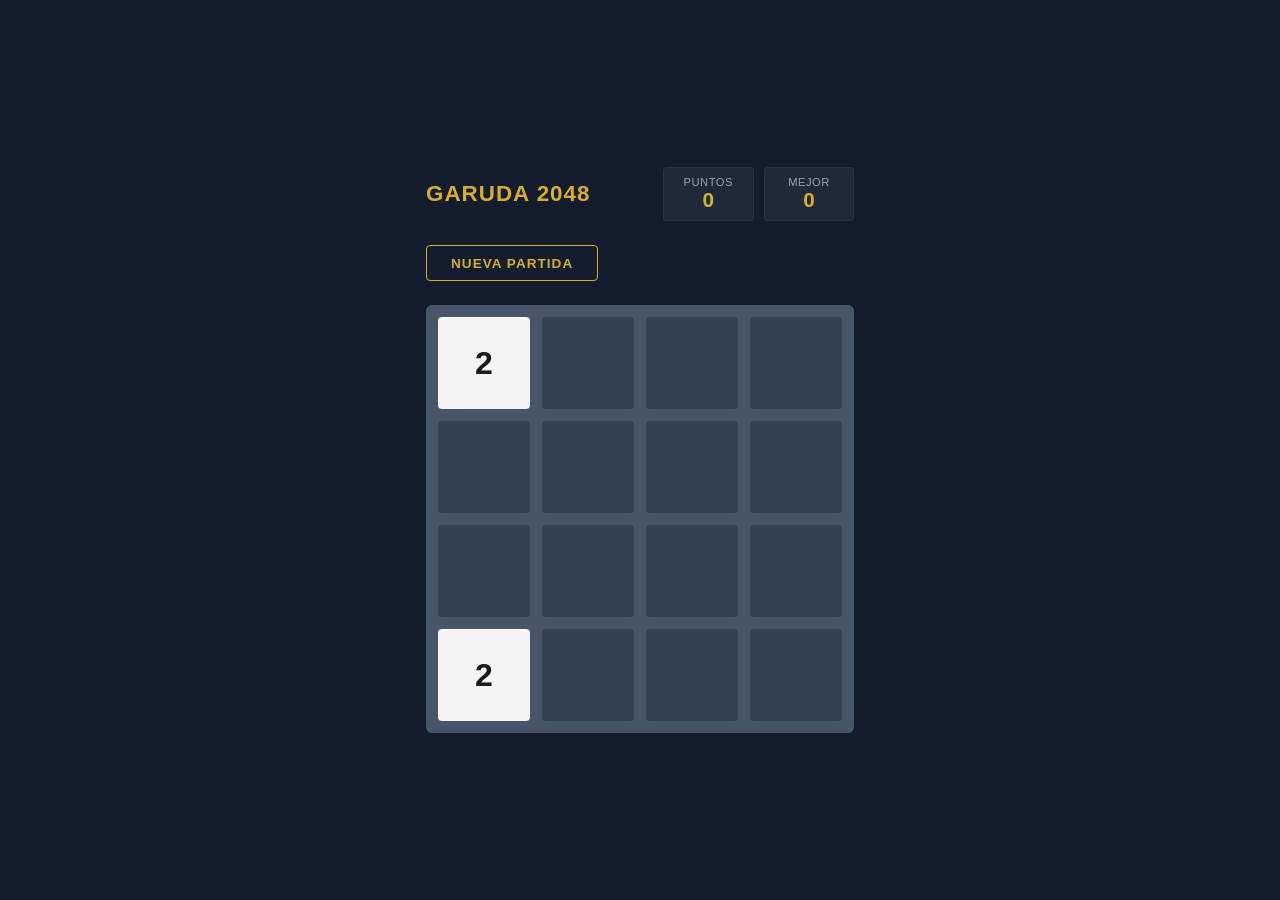
<file: game.html>
<!DOCTYPE html>
<html lang="es">
<head>
    <meta charset="UTF-8">
    <meta name="viewport" content="width=device-width, initial-scale=1.0">
    <title>Garuda 2048 - Engine</title>
    <style>
        :root {
            --accent: #d4af37;
            --grid-bg: #475569;
            --cell-bg: #334155;
            --text-light: #f8fafc;
        }

        * {
            box-sizing: border-box;
            margin: 0;
            padding: 0;
            font-family: 'Segoe UI', Tahoma, Geneva, Verdana, sans-serif;
        }

        body {
            background-color: #151c2e;
            color: var(--text-light);
            display: flex;
            justify-content: center;
            align-items: center;
            min-height: 100vh;
            overflow: hidden;
        }

        .game-container {
            width: 100%;
            max-width: 460px;
            padding: 1rem;
        }

        .game-header {
            display: flex;
            justify-content: space-between;
            align-items: center;
            margin-bottom: 1.5rem;
        }

        .score-box {
            background: #1f2937;
            padding: 0.5rem 1.25rem;
            border-radius: 4px;
            text-align: center;
            min-width: 90px;
            border: 1px solid rgba(255,255,255,0.05);
        }

        .score-label {
            font-size: 0.7rem;
            text-transform: uppercase;
            color: #94a3b8;
            letter-spacing: 0.5px;
        }

        .score-value {
            font-size: 1.3rem;
            font-weight: bold;
            color: var(--accent);
        }

        .game-controls {
            display: flex;
            justify-content: space-between;
            align-items: center;
            margin-bottom: 1.5rem;
        }

        .restart-btn {
            background: transparent;
            color: var(--accent);
            border: 1px solid var(--accent);
            padding: 0.6rem 1.5rem;
            border-radius: 4px;
            cursor: pointer;
            font-weight: bold;
            text-transform: uppercase;
            font-size: 0.85rem;
            letter-spacing: 1px;
            transition: all 0.3s;
        }

        .restart-btn:hover {
            background: var(--accent);
            color: #000;
        }

        .grid-container {
            width: 100%;
            aspect-ratio: 1;
            background-color: var(--grid-bg);
            border-radius: 6px;
            display: grid;
            grid-template-columns: repeat(4, 1fr);
            grid-template-rows: repeat(4, 1fr);
            gap: 12px;
            padding: 12px;
            position: relative;
            touch-action: none;
        }

        .cell {
            background-color: var(--cell-bg);
            border-radius: 4px;
            width: 100%;
            height: 100%;
        }

        /* ESTILOS CLAVE PARA EL EFECTO DE DESLIZAMIENTO */
        .tile {
    position: absolute;
    width: calc((100% - 60px) / 4);
    height: calc((100% - 60px) / 4);
    border-radius: 4px;
    display: flex;
    justify-content: center;
    align-items: center;
    font-size: 2rem;
    font-weight: bold;
    color: #0f172a;
    
    /* CONTROL DE DESLIZAMIENTO: Asegúrate de tener esta línea exacta */
    transition: top 0.15s ease-in-out, left 0.15s ease-in-out;
    
    /* Evita que transform rompa la transición de posición */
    will-change: top, left; 
}

        .tile-new {
            animation: appear 0.15s ease-in-out;
        }

        .tile-merged {
            animation: pop 0.15s ease-in-out;
        }

        .tile-2 { background: #f4f4f5; color: #1c1917; }
        .tile-4 { background: #e4e4e7; color: #1c1917; }
        .tile-8 { background: #d4d4d8; color: #1c1917; }
        .tile-16 { background: #cbd5e1; color: #0f172a; }
        .tile-32 { background: #94a3b8; color: #ffffff; }
        .tile-64 { background: #64748b; color: #ffffff; }
        .tile-128 { background: #e2e8f0; color: #0f172a; box-shadow: 0 0 10px rgba(255,255,255,0.2); }
        .tile-256 { background: #fef08a; color: #854d0e; }
        .tile-512 { background: #fde047; color: #854d0e; }
        .tile-1024 { background: #facc15; color: #713f12; font-size: 1.5rem; }
        .tile-2048 { background: var(--accent); color: #000000; font-size: 1.5rem; box-shadow: 0 0 20px rgba(212, 175, 55, 0.8); }

        .game-message {
            display: none;
            position: absolute;
            top: 0; left: 0; right: 0; bottom: 0;
            background: rgba(11, 15, 25, 0.9);
            flex-direction: column;
            justify-content: center;
            align-items: center;
            border-radius: 6px;
            z-index: 10;
        }

        .game-message p {
            font-size: 2.2rem;
            font-weight: bold;
            margin-bottom: 1.5rem;
            color: var(--text-light);
            text-transform: uppercase;
            letter-spacing: 1px;
        }

        @keyframes appear {
            0% { opacity: 0; transform: scale(0.5); }
            100% { opacity: 1; transform: scale(1); }
        }

        @keyframes pop {
            0% { transform: scale(1); }
            50% { transform: scale(1.15); }
            100% { transform: scale(1); }
        }

        @media (max-width: 768px) {
            .tile { font-size: 1.5rem; }
            .tile-1024, .tile-2048 { font-size: 1.2rem; }
            .grid-container { gap: 8px; padding: 8px; }
            .tile {
                width: calc((100% - 44px) / 4);
                height: calc((100% - 44px) / 4);
            }
        }
    </style>
</head>
<body>

    <div class="game-container">
        <div class="game-header">
            <div style="font-size: 1.4rem; font-weight: 600; color: var(--accent); letter-spacing: 1px;">GARUDA 2048</div>
            <div style="display: flex; gap: 10px;">
                <div class="score-box">
                    <div class="score-label">Puntos</div>
                    <div class="score-value" id="score">0</div>
                </div>
                <div class="score-box">
                    <div class="score-label">Mejor</div>
                    <div class="score-value" id="best-score">0</div>
                </div>
            </div>
        </div>

        <div class="game-controls">
            <button class="restart-btn" id="restart-btn">Nueva Partida</button>
        </div>

        <div class="grid-container" id="grid-container">
            <div class="cell"></div><div class="cell"></div><div class="cell"></div><div class="cell"></div>
            <div class="cell"></div><div class="cell"></div><div class="cell"></div><div class="cell"></div>
            <div class="cell"></div><div class="cell"></div><div class="cell"></div><div class="cell"></div>
            <div class="cell"></div><div class="cell"></div><div class="cell"></div><div class="cell"></div>
            
            <div class="game-message" id="game-message">
                <p id="game-over-text">Fin del Juego</p>
                <button class="restart-btn" id="retry-btn">Reintentar</button>
            </div>
        </div>
    </div>

    <script>
        // Clase constructora individual para persistir los elementos del DOM y permitir transiciones
        class Tile {
            constructor(row, col, value) {
                this.row = row;
                this.col = col;
                this.value = value;
                this.element = this.createDOMElement();
                this.isMerged = false;
            }

            createDOMElement() {
                const element = document.createElement('div');
                element.className = `tile tile-${this.value} tile-new`;
                element.textContent = this.value;
                this.updatePosition(element);
                return element;
            }

            updatePosition(element = this.element) {
                const isMobile = window.innerWidth <= 768;
                const gap = isMobile ? 8 : 12;
                element.style.top = `calc(${gap}px + ${this.row} * ((100% - ${(5) * gap}px) / 4 + ${gap}px))`;
                element.style.left = `calc(${gap}px + ${this.col} * ((100% - ${(5) * gap}px) / 4 + ${gap}px))`;
            }

            updateValue(newValue) {
                this.value = newValue;
                this.element.textContent = newValue;
                this.element.className = `tile tile-${newValue} tile-merged`;
            }

            destroy() {
                this.element.remove();
            }
        }

        class Game2048 {
            constructor() {
                this.gridContainer = document.getElementById('grid-container');
                this.scoreDisplay = document.getElementById('score');
                this.bestScoreDisplay = document.getElementById('best-score');
                this.gameMessage = document.getElementById('game-message');
                this.restartBtn = document.getElementById('restart-btn');
                this.retryBtn = document.getElementById('retry-btn');
                
                this.size = 4;
                this.board = Array(this.size).fill(null).map(() => Array(this.size).fill(null));
                this.score = 0;
                this.bestScore = localStorage.getItem('garuda-propiedades-2048-best') || 0;
                
                this.bestScoreDisplay.textContent = this.bestScore;
                
                this.initEvents();
                this.setupGame();
            }

            setupGame() {
                for (let r = 0; r < this.size; r++) {
                    for (let c = 0; c < this.size; c++) {
                        if (this.board[r][c]) {
                            this.board[r][c].destroy();
                        }
                    }
                }
                this.board = Array(this.size).fill(null).map(() => Array(this.size).fill(null));
                this.score = 0;
                this.scoreDisplay.textContent = 0;
                this.gameMessage.style.display = 'none';
                
                this.addRandomTile();
                this.addRandomTile();
            }

            addRandomTile() {
                const emptyCells = [];
                for (let r = 0; r < this.size; r++) {
                    for (let c = 0; c < this.size; c++) {
                        if (!this.board[r][c]) {
                            emptyCells.push({r, c});
                        }
                    }
                }
                if (emptyCells.length > 0) {
                    const {r, c} = emptyCells[Math.floor(Math.random() * emptyCells.length)];
                    const value = Math.random() < 0.9 ? 2 : 4;
                    const tile = new Tile(r, c, value);
                    this.board[r][c] = tile;
                    this.gridContainer.appendChild(tile.element);
                }
            }

            move(direction) {
                let moved = false;
                const vectors = {
                    0: { x: -1, y: 0 },  // Arriba
                    1: { x: 0,  y: 1 },   // Derecha
                    2: { x: 1,  y: 0 },   // Abajo
                    3: { x: 0,  y: -1 }  // Izquierda
                };

                const vector = vectors[direction];
                const traverseRows = direction === 2 ? [3, 2, 1, 0] : [0, 1, 2, 3];
                const traverseCols = direction === 1 ? [3, 2, 1, 0] : [0, 1, 2, 3];

                // Resetear combinaciones previas
                for (let r = 0; r < this.size; r++) {
                    for (let c = 0; c < this.size; c++) {
                        if (this.board[r][c]) this.board[r][c].isMerged = false;
                    }
                }

                for (let r of traverseRows) {
                    for (let c of traverseCols) {
                        const tile = this.board[r][c];
                        if (tile) {
                            let currRow = r;
                            let currCol = c;
                            
                            while (
                                currRow + vector.x >= 0 && currRow + vector.x < this.size &&
                                currCol + vector.y >= 0 && currCol + vector.y < this.size &&
                                !this.board[currRow + vector.x][currCol + vector.y]
                            ) {
                                currRow += vector.x;
                                currCol += vector.y;
                            }

                            const nextRow = currRow + vector.x;
                            const nextCol = currCol + vector.y;

                            if (
                                nextRow >= 0 && nextRow < this.size &&
                                nextCol >= 0 && nextCol < this.size &&
                                this.board[nextRow][nextCol] &&
                                this.board[nextRow][nextCol].value === tile.value &&
                                !this.board[nextRow][nextCol].isMerged
                            ) {
                                const targetTile = this.board[nextRow][nextCol];
                                targetTile.updateValue(tile.value * 2);
                                targetTile.isMerged = true;
                                
                                this.score += tile.value * 2;
                                tile.row = nextRow;
                                tile.col = nextCol;
                                tile.updatePosition(); // Se desliza hacia su objetivo
                                
                                const oldTile = tile;
                                setTimeout(() => oldTile.destroy(), 120); // Se elimina tras terminar la animación
                                
                                this.board[r][c] = null;
                                moved = true;
                            } else if (currRow !== r || currCol !== c) {
                                this.board[currRow][currCol] = tile;
                                tile.row = currRow;
                                tile.col = currCol;
                                tile.updatePosition(); // Deslizamiento suave a casilla vacía
                                this.board[r][c] = null;
                                moved = true;
                            }
                        }
                    }
                }

                if (moved) {
                    this.addRandomTile();
                    this.scoreDisplay.textContent = this.score;
                    if (this.score > this.bestScore) {
                        this.bestScore = this.score;
                        localStorage.setItem('garuda-propiedades-2048-best', this.bestScore);
                        this.bestScoreDisplay.textContent = this.bestScore;
                    }
                    if (this.isGameOver()) {
                        this.gameMessage.style.display = 'flex';
                    }
                }
            }

            isGameOver() {
                for (let r = 0; r < this.size; r++) {
                    for (let c = 0; c < this.size; c++) {
                        if (!this.board[r][c]) return false;
                        if (r < this.size - 1 && this.board[r + 1][c] && this.board[r][c].value === this.board[r + 1][c].value) return false;
                        if (c < this.size - 1 && this.board[r][c + 1] && this.board[r][c].value === this.board[r][c + 1].value) return false;
                    }
                }
                return true;
            }

            initEvents() {
                window.addEventListener('keydown', (e) => {
                    if (['ArrowUp', 'ArrowDown', 'ArrowLeft', 'ArrowRight', 'w', 's', 'a', 'd'].map(k => k.toLowerCase()).includes(e.key.toLowerCase())) {
                        e.preventDefault();
                    }
                    if (e.key === 'ArrowUp' || e.key === 'w' || e.key === 'W') this.move(0);
                    else if (e.key === 'ArrowRight' || e.key === 'd' || e.key === 'D') this.move(1);
                    else if (e.key === 'ArrowDown' || e.key === 's' || e.key === 'S') this.move(2);
                    else if (e.key === 'ArrowLeft' || e.key === 'a' || e.key === 'A') this.move(3);
                });

                let touchStartX = 0;
                let touchStartY = 0;
                
                this.gridContainer.addEventListener('touchstart', (e) => {
                    touchStartX = e.touches[0].clientX;
                    touchStartY = e.touches[0].clientY;
                }, { passive: true });

                this.gridContainer.addEventListener('touchend', (e) => {
                    if (!touchStartX || !touchStartY) return;
                    let diffX = e.changedTouches[0].clientX - touchStartX;
                    let diffY = e.changedTouches[0].clientY - touchStartY;

                    if (Math.abs(diffX) > Math.abs(diffY)) {
                        if (Math.abs(diffX) > 30) {
                            if (diffX > 0) this.move(1);
                            else this.move(3);
                        }
                    } else {
                        if (Math.abs(diffY) > 30) {
                            if (diffY > 0) this.move(2);
                            else this.move(0);
                        }
                    }
                }, { passive: true });

                this.restartBtn.addEventListener('click', () => this.setupGame());
                this.retryBtn.addEventListener('click', () => this.setupGame());
                
                window.addEventListener('resize', () => {
                    for (let r = 0; r < this.size; r++) {
                        for (let c = 0; c < this.size; c++) {
                            if (this.board[r][c]) this.board[r][c].updatePosition();
                        }
                    }
                });
            }
        }

        document.addEventListener('DOMContentLoaded', () => {
            new Game2048();
        });
    </script>
</body>
</html>
</file>
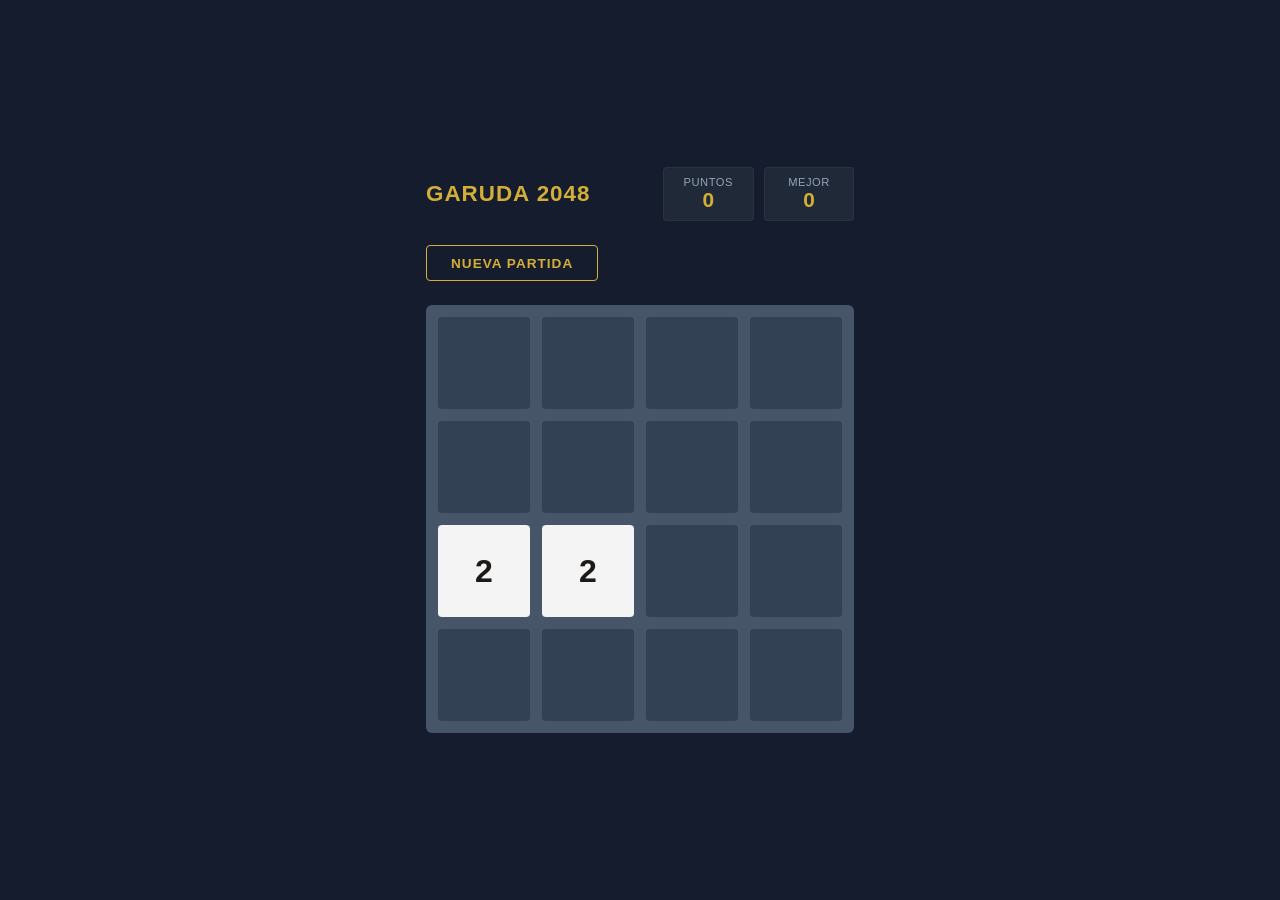
<file: game2.html>
<!DOCTYPE html>
<html lang="es">
<head>
    <meta charset="UTF-8">
    <meta name="viewport" content="width=device-width, initial-scale=1.0">
    <title>Garuda 2048 - Engine</title>
    <style>
        :root {
            --accent: #d4af37;
            --grid-bg: #475569;
            --cell-bg: #334155;
            --text-light: #f8fafc;
        }

        * {
            box-sizing: border-box;
            margin: 0;
            padding: 0;
            font-family: 'Segoe UI', Tahoma, Geneva, Verdana, sans-serif;
        }

        body {
            background-color: #151c2e;
            color: var(--text-light);
            display: flex;
            justify-content: center;
            align-items: center;
            min-height: 100vh;
            overflow: hidden;
        }

        .game-container {
            width: 100%;
            max-width: 460px;
            padding: 1rem;
        }

        .game-header {
            display: flex;
            justify-content: space-between;
            align-items: center;
            margin-bottom: 1.5rem;
        }

        .score-box {
            background: #1f2937;
            padding: 0.5rem 1.25rem;
            border-radius: 4px;
            text-align: center;
            min-width: 90px;
            border: 1px solid rgba(255,255,255,0.05);
        }

        .score-label {
            font-size: 0.7rem;
            text-transform: uppercase;
            color: #94a3b8;
            letter-spacing: 0.5px;
        }

        .score-value {
            font-size: 1.3rem;
            font-weight: bold;
            color: var(--accent);
        }

        .game-controls {
            display: flex;
            justify-content: space-between;
            align-items: center;
            margin-bottom: 1.5rem;
        }

        .restart-btn {
            background: transparent;
            color: var(--accent);
            border: 1px solid var(--accent);
            padding: 0.6rem 1.5rem;
            border-radius: 4px;
            cursor: pointer;
            font-weight: bold;
            text-transform: uppercase;
            font-size: 0.85rem;
            letter-spacing: 1px;
            transition: all 0.3s;
        }

        .restart-btn:hover {
            background: var(--accent);
            color: #000;
        }

        .grid-container {
            width: 100%;
            aspect-ratio: 1;
            background-color: var(--grid-bg);
            border-radius: 6px;
            display: grid;
            grid-template-columns: repeat(4, 1fr);
            grid-template-rows: repeat(4, 1fr);
            gap: 12px;
            padding: 12px;
            position: relative;
            touch-action: none;
        }

        .cell {
            background-color: var(--cell-bg);
            border-radius: 4px;
            width: 100%;
            height: 100%;
        }

        .tile {
            position: absolute;
            width: calc((100% - 60px) / 4);
            height: calc((100% - 60px) / 4);
            border-radius: 4px;
            display: flex;
            justify-content: center;
            align-items: center;
            font-size: 2rem;
            font-weight: bold;
            color: #0f172a;
            transition: transform 0.1s ease-in-out, top 0.1s ease-in-out, left 0.1s ease-in-out;
            transform: scale(1);
        }

        .tile-new {
            animation: appear 0.2s ease-in-out;
        }

        .tile-2 { background: #f4f4f5; color: #1c1917; }
        .tile-4 { background: #e4e4e7; color: #1c1917; }
        .tile-8 { background: #d4d4d8; color: #1c1917; }
        .tile-16 { background: #cbd5e1; color: #0f172a; }
        .tile-32 { background: #94a3b8; color: #ffffff; }
        .tile-64 { background: #64748b; color: #ffffff; }
        .tile-128 { background: #e2e8f0; color: #0f172a; box-shadow: 0 0 10px rgba(255,255,255,0.2); }
        .tile-256 { background: #fef08a; color: #854d0e; }
        .tile-512 { background: #fde047; color: #854d0e; }
        .tile-1024 { background: #facc15; color: #713f12; font-size: 1.5rem; }
        .tile-2048 { background: var(--accent); color: #000000; font-size: 1.5rem; box-shadow: 0 0 20px rgba(212, 175, 55, 0.8); }

        .game-message {
            display: none;
            position: absolute;
            top: 0; left: 0; right: 0; bottom: 0;
            background: rgba(11, 15, 25, 0.9);
            flex-direction: column;
            justify-content: center;
            align-items: center;
            border-radius: 6px;
            z-index: 10;
        }

        .game-message p {
            font-size: 2.2rem;
            font-weight: bold;
            margin-bottom: 1.5rem;
            color: var(--text-light);
            text-transform: uppercase;
            letter-spacing: 1px;
        }

        @keyframes appear {
            0% { opacity: 0; transform: scale(0); }
            100% { opacity: 1; transform: scale(1); }
        }

        @media (max-width: 768px) {
            .tile { font-size: 1.5rem; }
            .tile-1024, .tile-2048 { font-size: 1.2rem; }
            .grid-container { gap: 8px; padding: 8px; }
            .tile {
                width: calc((100% - 44px) / 4);
                height: calc((100% - 44px) / 4);
            }
        }
    </style>
</head>
<body>

    <div class="game-container">
        <div class="game-header">
            <div style="font-size: 1.4rem; font-weight: 600; color: var(--accent); letter-spacing: 1px;">GARUDA 2048</div>
            <div style="display: flex; gap: 10px;">
                <div class="score-box">
                    <div class="score-label">Puntos</div>
                    <div class="score-value" id="score">0</div>
                </div>
                <div class="score-box">
                    <div class="score-label">Mejor</div>
                    <div class="score-value" id="best-score">0</div>
                </div>
            </div>
        </div>

        <div class="game-controls">
            <button class="restart-btn" id="restart-btn">Nueva Partida</button>
        </div>

        <div class="grid-container" id="grid-container">
            <div class="cell"></div><div class="cell"></div><div class="cell"></div><div class="cell"></div>
            <div class="cell"></div><div class="cell"></div><div class="cell"></div><div class="cell"></div>
            <div class="cell"></div><div class="cell"></div><div class="cell"></div><div class="cell"></div>
            <div class="cell"></div><div class="cell"></div><div class="cell"></div><div class="cell"></div>
            
            <div class="game-message" id="game-message">
                <p id="game-over-text">Fin del Juego</p>
                <button class="restart-btn" id="retry-btn">Reintentar</button>
            </div>
        </div>
    </div>

    <script>
        class Game2048 {
            constructor() {
                this.gridContainer = document.getElementById('grid-container');
                this.scoreDisplay = document.getElementById('score');
                this.bestScoreDisplay = document.getElementById('best-score');
                this.gameMessage = document.getElementById('game-message');
                this.restartBtn = document.getElementById('restart-btn');
                this.retryBtn = document.getElementById('retry-btn');
                
                this.size = 4;
                this.board = [];
                this.score = 0;
                this.bestScore = localStorage.getItem('garuda-propiedades-2048-best') || 0;
                
                this.bestScoreDisplay.textContent = this.bestScore;
                
                this.initEvents();
                this.setupGame();
            }

            setupGame() {
                this.board = Array(this.size).fill(null).map(() => Array(this.size).fill(0));
                this.score = 0;
                this.scoreDisplay.textContent = 0;
                this.gameMessage.style.display = 'none';
                
                this.clearTilesDOM();
                this.addRandomTile();
                this.addRandomTile();
                this.updateDOM();
            }

            clearTilesDOM() {
                const tiles = this.gridContainer.querySelectorAll('.tile');
                tiles.forEach(tile => tile.remove());
            }

            addRandomTile() {
                const emptyCells = [];
                for (let r = 0; r < this.size; r++) {
                    for (let c = 0; c < this.size; c++) {
                        if (this.board[r][c] === 0) {
                            emptyCells.push({r, c});
                        }
                    }
                }
                if (emptyCells.length > 0) {
                    const {r, c} = emptyCells[Math.floor(Math.random() * emptyCells.length)];
                    this.board[r][c] = Math.random() < 0.9 ? 2 : 4;
                }
            }

            updateDOM() {
                this.clearTilesDOM();
                const isMobile = window.innerWidth <= 768;
                const gap = isMobile ? 8 : 12;
                
                for (let r = 0; r < this.size; r++) {
                    for (let c = 0; c < this.size; c++) {
                        const value = this.board[r][c];
                        if (value > 0) {
                            const tile = document.createElement('div');
                            tile.className = `tile tile-${value} tile-new`;
                            tile.textContent = value;
                            tile.style.top = `calc(${gap}px + ${r} * ((100% - ${(this.size + 1) * gap}px) / 4 + ${gap}px))`;
                            tile.style.left = `calc(${gap}px + ${c} * ((100% - ${(this.size + 1) * gap}px) / 4 + ${gap}px))`;
                            this.gridContainer.appendChild(tile);
                        }
                    }
                }
                
                this.scoreDisplay.textContent = this.score;
                if (this.score > this.bestScore) {
                    this.bestScore = this.score;
                    localStorage.setItem('garuda-propiedades-2048-best', this.bestScore);
                    this.bestScoreDisplay.textContent = this.bestScore;
                }

                if (this.isGameOver()) {
                    this.gameMessage.style.display = 'flex';
                }
            }

            move(direction) {
                let moved = false;
                const vectors = {
                    0: { x: -1, y: 0 }, // Arriba
                    1: { x: 0,  y: 1 }, // Derecha
                    2: { x: 1,  y: 0 }, // Abajo
                    3: { x: 0,  y: -1 } // Izquierda
                };

                const vector = vectors[direction];
                const traverseRows = direction === 2 ? [3, 2, 1, 0] : [0, 1, 2, 3];
                const traverseCols = direction === 1 ? [3, 2, 1, 0] : [0, 1, 2, 3];

                let mergedThisTurn = Array(this.size).fill(null).map(() => Array(this.size).fill(false));

                for (let r of traverseRows) {
                    for (let c of traverseCols) {
                        const val = this.board[r][c];
                        if (val !== 0) {
                            let currRow = r;
                            let currCol = c;
                            
                            while (
                                currRow + vector.x >= 0 && currRow + vector.x < this.size &&
                                currCol + vector.y >= 0 && currCol + vector.y < this.size &&
                                this.board[currRow + vector.x][currCol + vector.y] === 0
                            ) {
                                currRow += vector.x;
                                currCol += vector.y;
                            }

                            const nextRow = currRow + vector.x;
                            const nextCol = currCol + vector.y;

                            if (
                                nextRow >= 0 && nextRow < this.size &&
                                nextCol >= 0 && nextCol < this.size &&
                                this.board[nextRow][nextCol] === val &&
                                !mergedThisTurn[nextRow][nextCol]
                            ) {
                                this.board[nextRow][nextCol] = val * 2;
                                this.score += val * 2;
                                this.board[r][c] = 0;
                                mergedThisTurn[nextRow][nextCol] = true;
                                moved = true;
                            } else if (currRow !== r || currCol !== c) {
                                this.board[currRow][currCol] = val;
                                this.board[r][c] = 0;
                                moved = true;
                            }
                        }
                    }
                }

                if (moved) {
                    this.addRandomTile();
                    this.updateDOM();
                }
            }

            isGameOver() {
                for (let r = 0; r < this.size; r++) {
                    for (let c = 0; c < this.size; c++) {
                        if (this.board[r][c] === 0) return false;
                        if (r < this.size - 1 && this.board[r][c] === this.board[r + 1][c]) return false;
                        if (c < this.size - 1 && this.board[r][c] === this.board[r][c + 1]) return false;
                    }
                }
                return true;
            }

            initEvents() {
                window.addEventListener('keydown', (e) => {
                    if (['ArrowUp', 'ArrowDown', 'ArrowLeft', 'ArrowRight', 'w', 's', 'a', 'd'].map(k => k.toLowerCase()).includes(e.key.toLowerCase())) {
                        e.preventDefault(); // Evita scroll de la página principal
                    }
                    if (e.key === 'ArrowUp' || e.key === 'w' || e.key === 'W') this.move(0);
                    else if (e.key === 'ArrowRight' || e.key === 'd' || e.key === 'D') this.move(1);
                    else if (e.key === 'ArrowDown' || e.key === 's' || e.key === 'S') this.move(2);
                    else if (e.key === 'ArrowLeft' || e.key === 'a' || e.key === 'A') this.move(3);
                });

                let touchStartX = 0;
                let touchStartY = 0;
                
                this.gridContainer.addEventListener('touchstart', (e) => {
                    touchStartX = e.touches[0].clientX;
                    touchStartY = e.touches[0].clientY;
                }, { passive: true });

                this.gridContainer.addEventListener('touchend', (e) => {
                    if (!touchStartX || !touchStartY) return;
                    let diffX = e.changedTouches[0].clientX - touchStartX;
                    let diffY = e.changedTouches[0].clientY - touchStartY;

                    if (Math.abs(diffX) > Math.abs(diffY)) {
                        if (Math.abs(diffX) > 30) {
                            if (diffX > 0) this.move(1);
                            else this.move(3);
                        }
                    } else {
                        if (Math.abs(diffY) > 30) {
                            if (diffY > 0) this.move(2);
                            else this.move(0);
                        }
                    }
                }, { passive: true });

                this.restartBtn.addEventListener('click', () => this.setupGame());
                this.retryBtn.addEventListener('click', () => this.setupGame());
                window.addEventListener('resize', () => this.updateDOM());
            }
        }

        document.addEventListener('DOMContentLoaded', () => {
            new Game2048();
        });
    </script>
</body>
</html>
</file>
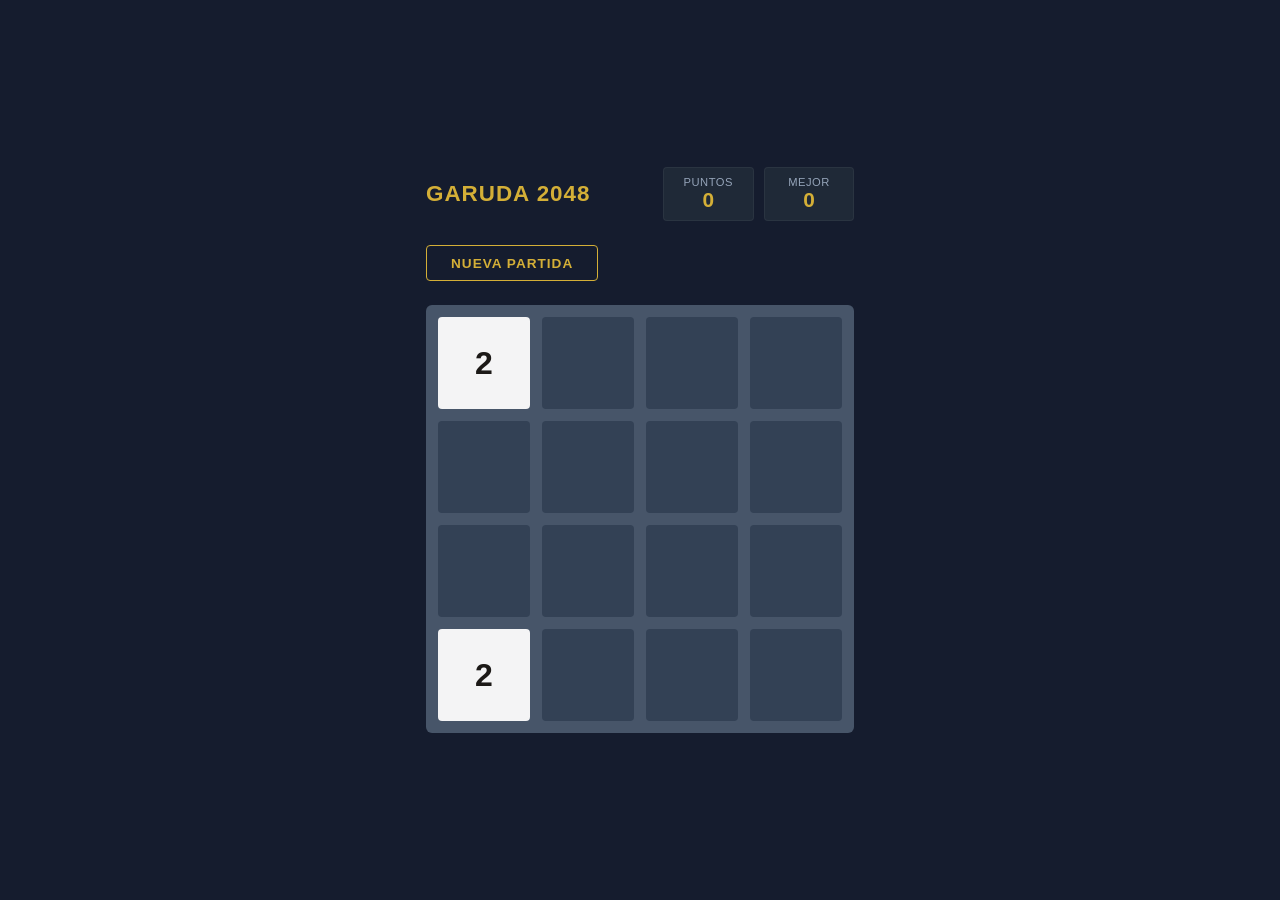
<file: gemini-index.html>
<!DOCTYPE html>
<html lang="es">
<head>
    <meta charset="UTF-8">
    <meta name="viewport" content="width=device-width, initial-scale=1.0">
    <title>Garuda 2048 - Engine</title>
    <style>
        :root {
            --accent: #d4af37;
            --grid-bg: #475569;
            --cell-bg: #334155;
            --text-light: #f8fafc;
        }

        * {
            box-sizing: border-box;
            margin: 0;
            padding: 0;
            font-family: 'Segoe UI', Tahoma, Geneva, Verdana, sans-serif;
        }

        body {
            background-color: #151c2e;
            color: var(--text-light);
            display: flex;
            justify-content: center;
            align-items: center;
            min-height: 100vh;
            overflow: hidden;
        }

        .game-container {
            width: 100%;
            max-width: 460px;
            padding: 1rem;
        }

        .game-header {
            display: flex;
            justify-content: space-between;
            align-items: center;
            margin-bottom: 1.5rem;
        }

        .score-box {
            background: #1f2937;
            padding: 0.5rem 1.25rem;
            border-radius: 4px;
            text-align: center;
            min-width: 90px;
            border: 1px solid rgba(255,255,255,0.05);
        }

        .score-label {
            font-size: 0.7rem;
            text-transform: uppercase;
            color: #94a3b8;
            letter-spacing: 0.5px;
        }

        .score-value {
            font-size: 1.3rem;
            font-weight: bold;
            color: var(--accent);
        }

        .game-controls {
            display: flex;
            justify-content: space-between;
            align-items: center;
            margin-bottom: 1.5rem;
        }

        .restart-btn {
            background: transparent;
            color: var(--accent);
            border: 1px solid var(--accent);
            padding: 0.6rem 1.5rem;
            border-radius: 4px;
            cursor: pointer;
            font-weight: bold;
            text-transform: uppercase;
            font-size: 0.85rem;
            letter-spacing: 1px;
            transition: all 0.3s;
        }

        .restart-btn:hover {
            background: var(--accent);
            color: #000;
        }

        .grid-container {
            width: 100%;
            aspect-ratio: 1;
            background-color: var(--grid-bg);
            border-radius: 6px;
            display: grid;
            grid-template-columns: repeat(4, 1fr);
            grid-template-rows: repeat(4, 1fr);
            gap: 12px;
            padding: 12px;
            position: relative;
            touch-action: none;
        }

        .cell {
            background-color: var(--cell-bg);
            border-radius: 4px;
            width: 100%;
            height: 100%;
        }

        .tile {
            position: absolute;
            width: calc((100% - 60px) / 4);
            height: calc((100% - 60px) / 4);
            border-radius: 4px;
            display: flex;
            justify-content: center;
            align-items: center;
            font-size: 2rem;
            font-weight: bold;
            color: #0f172a;
            transition: transform 0.1s ease-in-out, top 0.1s ease-in-out, left 0.1s ease-in-out;
            transform: scale(1);
        }

        .tile-new {
            animation: appear 0.2s ease-in-out;
        }

        .tile-2 { background: #f4f4f5; color: #1c1917; }
        .tile-4 { background: #e4e4e7; color: #1c1917; }
        .tile-8 { background: #d4d4d8; color: #1c1917; }
        .tile-16 { background: #cbd5e1; color: #0f172a; }
        .tile-32 { background: #94a3b8; color: #ffffff; }
        .tile-64 { background: #64748b; color: #ffffff; }
        .tile-128 { background: #e2e8f0; color: #0f172a; box-shadow: 0 0 10px rgba(255,255,255,0.2); }
        .tile-256 { background: #fef08a; color: #854d0e; }
        .tile-512 { background: #fde047; color: #854d0e; }
        .tile-1024 { background: #facc15; color: #713f12; font-size: 1.5rem; }
        .tile-2048 { background: var(--accent); color: #000000; font-size: 1.5rem; box-shadow: 0 0 20px rgba(212, 175, 55, 0.8); }

        .game-message {
            display: none;
            position: absolute;
            top: 0; left: 0; right: 0; bottom: 0;
            background: rgba(11, 15, 25, 0.9);
            flex-direction: column;
            justify-content: center;
            align-items: center;
            border-radius: 6px;
            z-index: 10;
        }

        .game-message p {
            font-size: 2.2rem;
            font-weight: bold;
            margin-bottom: 1.5rem;
            color: var(--text-light);
            text-transform: uppercase;
            letter-spacing: 1px;
        }

        @keyframes appear {
            0% { opacity: 0; transform: scale(0); }
            100% { opacity: 1; transform: scale(1); }
        }

        @media (max-width: 768px) {
            .tile { font-size: 1.5rem; }
            .tile-1024, .tile-2048 { font-size: 1.2rem; }
            .grid-container { gap: 8px; padding: 8px; }
            .tile {
                width: calc((100% - 44px) / 4);
                height: calc((100% - 44px) / 4);
            }
        }
    </style>
</head>
<body>

    <div class="game-container">
        <div class="game-header">
            <div style="font-size: 1.4rem; font-weight: 600; color: var(--accent); letter-spacing: 1px;">GARUDA 2048</div>
            <div style="display: flex; gap: 10px;">
                <div class="score-box">
                    <div class="score-label">Puntos</div>
                    <div class="score-value" id="score">0</div>
                </div>
                <div class="score-box">
                    <div class="score-label">Mejor</div>
                    <div class="score-value" id="best-score">0</div>
                </div>
            </div>
        </div>

        <div class="game-controls">
            <button class="restart-btn" id="restart-btn">Nueva Partida</button>
        </div>

        <div class="grid-container" id="grid-container">
            <div class="cell"></div><div class="cell"></div><div class="cell"></div><div class="cell"></div>
            <div class="cell"></div><div class="cell"></div><div class="cell"></div><div class="cell"></div>
            <div class="cell"></div><div class="cell"></div><div class="cell"></div><div class="cell"></div>
            <div class="cell"></div><div class="cell"></div><div class="cell"></div><div class="cell"></div>
            
            <div class="game-message" id="game-message">
                <p id="game-over-text">Fin del Juego</p>
                <button class="restart-btn" id="retry-btn">Reintentar</button>
            </div>
        </div>
    </div>

    <script>
        class Game2048 {
            constructor() {
                this.gridContainer = document.getElementById('grid-container');
                this.scoreDisplay = document.getElementById('score');
                this.bestScoreDisplay = document.getElementById('best-score');
                this.gameMessage = document.getElementById('game-message');
                this.restartBtn = document.getElementById('restart-btn');
                this.retryBtn = document.getElementById('retry-btn');
                
                this.size = 4;
                this.board = [];
                this.score = 0;
                this.bestScore = localStorage.getItem('garuda-propiedades-2048-best') || 0;
                
                this.bestScoreDisplay.textContent = this.bestScore;
                
                this.initEvents();
                this.setupGame();
            }

            setupGame() {
                this.board = Array(this.size).fill(null).map(() => Array(this.size).fill(0));
                this.score = 0;
                this.scoreDisplay.textContent = 0;
                this.gameMessage.style.display = 'none';
                
                this.clearTilesDOM();
                this.addRandomTile();
                this.addRandomTile();
                this.updateDOM();
            }

            clearTilesDOM() {
                const tiles = this.gridContainer.querySelectorAll('.tile');
                tiles.forEach(tile => tile.remove());
            }

            addRandomTile() {
                const emptyCells = [];
                for (let r = 0; r < this.size; r++) {
                    for (let c = 0; c < this.size; c++) {
                        if (this.board[r][c] === 0) {
                            emptyCells.push({r, c});
                        }
                    }
                }
                if (emptyCells.length > 0) {
                    const {r, c} = emptyCells[Math.floor(Math.random() * emptyCells.length)];
                    this.board[r][c] = Math.random() < 0.9 ? 2 : 4;
                }
            }

            updateDOM() {
                this.clearTilesDOM();
                const isMobile = window.innerWidth <= 768;
                const gap = isMobile ? 8 : 12;
                
                for (let r = 0; r < this.size; r++) {
                    for (let c = 0; c < this.size; c++) {
                        const value = this.board[r][c];
                        if (value > 0) {
                            const tile = document.createElement('div');
                            tile.className = `tile tile-${value} tile-new`;
                            tile.textContent = value;
                            tile.style.top = `calc(${gap}px + ${r} * ((100% - ${(this.size + 1) * gap}px) / 4 + ${gap}px))`;
                            tile.style.left = `calc(${gap}px + ${c} * ((100% - ${(this.size + 1) * gap}px) / 4 + ${gap}px))`;
                            this.gridContainer.appendChild(tile);
                        }
                    }
                }
                
                this.scoreDisplay.textContent = this.score;
                if (this.score > this.bestScore) {
                    this.bestScore = this.score;
                    localStorage.setItem('garuda-propiedades-2048-best', this.bestScore);
                    this.bestScoreDisplay.textContent = this.bestScore;
                }

                if (this.isGameOver()) {
                    this.gameMessage.style.display = 'flex';
                }
            }

            move(direction) {
                let moved = false;
                const vectors = {
                    0: { x: -1, y: 0 }, // Arriba
                    1: { x: 0,  y: 1 }, // Derecha
                    2: { x: 1,  y: 0 }, // Abajo
                    3: { x: 0,  y: -1 } // Izquierda
                };

                const vector = vectors[direction];
                const traverseRows = direction === 2 ? [3, 2, 1, 0] : [0, 1, 2, 3];
                const traverseCols = direction === 1 ? [3, 2, 1, 0] : [0, 1, 2, 3];

                let mergedThisTurn = Array(this.size).fill(null).map(() => Array(this.size).fill(false));

                for (let r of traverseRows) {
                    for (let c of traverseCols) {
                        const val = this.board[r][c];
                        if (val !== 0) {
                            let currRow = r;
                            let currCol = c;
                            
                            while (
                                currRow + vector.x >= 0 && currRow + vector.x < this.size &&
                                currCol + vector.y >= 0 && currCol + vector.y < this.size &&
                                this.board[currRow + vector.x][currCol + vector.y] === 0
                            ) {
                                currRow += vector.x;
                                currCol += vector.y;
                            }

                            const nextRow = currRow + vector.x;
                            const nextCol = currCol + vector.y;

                            if (
                                nextRow >= 0 && nextRow < this.size &&
                                nextCol >= 0 && nextCol < this.size &&
                                this.board[nextRow][nextCol] === val &&
                                !mergedThisTurn[nextRow][nextCol]
                            ) {
                                this.board[nextRow][nextCol] = val * 2;
                                this.score += val * 2;
                                this.board[r][c] = 0;
                                mergedThisTurn[nextRow][nextCol] = true;
                                moved = true;
                            } else if (currRow !== r || currCol !== c) {
                                this.board[currRow][currCol] = val;
                                this.board[r][c] = 0;
                                moved = true;
                            }
                        }
                    }
                }

                if (moved) {
                    this.addRandomTile();
                    this.updateDOM();
                }
            }

            isGameOver() {
                for (let r = 0; r < this.size; r++) {
                    for (let c = 0; c < this.size; c++) {
                        if (this.board[r][c] === 0) return false;
                        if (r < this.size - 1 && this.board[r][c] === this.board[r + 1][c]) return false;
                        if (c < this.size - 1 && this.board[r][c] === this.board[r][c + 1]) return false;
                    }
                }
                return true;
            }

            initEvents() {
                window.addEventListener('keydown', (e) => {
                    if (['ArrowUp', 'ArrowDown', 'ArrowLeft', 'ArrowRight', 'w', 's', 'a', 'd'].map(k => k.toLowerCase()).includes(e.key.toLowerCase())) {
                        e.preventDefault(); // Evita scroll de la página principal
                    }
                    if (e.key === 'ArrowUp' || e.key === 'w' || e.key === 'W') this.move(0);
                    else if (e.key === 'ArrowRight' || e.key === 'd' || e.key === 'D') this.move(1);
                    else if (e.key === 'ArrowDown' || e.key === 's' || e.key === 'S') this.move(2);
                    else if (e.key === 'ArrowLeft' || e.key === 'a' || e.key === 'A') this.move(3);
                });

                let touchStartX = 0;
                let touchStartY = 0;
                
                this.gridContainer.addEventListener('touchstart', (e) => {
                    touchStartX = e.touches[0].clientX;
                    touchStartY = e.touches[0].clientY;
                }, { passive: true });

                this.gridContainer.addEventListener('touchend', (e) => {
                    if (!touchStartX || !touchStartY) return;
                    let diffX = e.changedTouches[0].clientX - touchStartX;
                    let diffY = e.changedTouches[0].clientY - touchStartY;

                    if (Math.abs(diffX) > Math.abs(diffY)) {
                        if (Math.abs(diffX) > 30) {
                            if (diffX > 0) this.move(1);
                            else this.move(3);
                        }
                    } else {
                        if (Math.abs(diffY) > 30) {
                            if (diffY > 0) this.move(2);
                            else this.move(0);
                        }
                    }
                }, { passive: true });

                this.restartBtn.addEventListener('click', () => this.setupGame());
                this.retryBtn.addEventListener('click', () => this.setupGame());
                window.addEventListener('resize', () => this.updateDOM());
            }
        }

        document.addEventListener('DOMContentLoaded', () => {
            new Game2048();
        });
    </script>
</body>
</html>
</file>
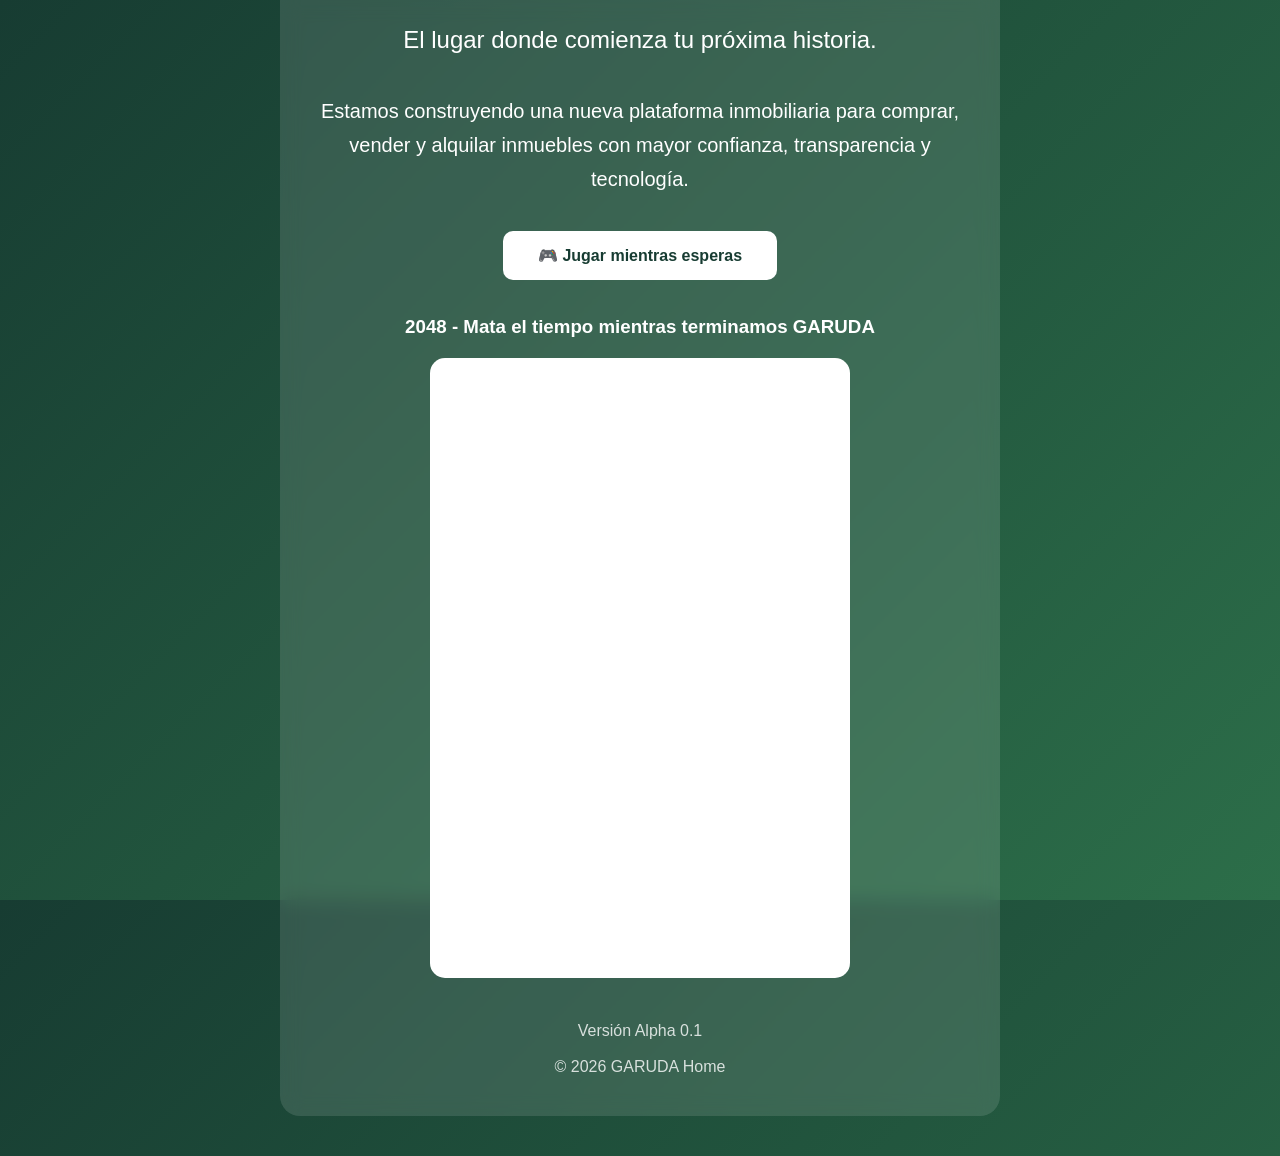
<file: index2.html>
<!DOCTYPE html>
<html lang="es">
<head>
<meta charset="UTF-8">
<meta name="viewport" content="width=device-width, initial-scale=1.0">
<title>GARUDA Home</title>

<style>
*{
    margin:0;
    padding:0;
    box-sizing:border-box;
}

body{
    font-family:Arial, Helvetica, sans-serif;
    background:linear-gradient(135deg,#173C32,#2C6E49);
    color:white;
    display:flex;
    justify-content:center;
    align-items:center;
    height:100vh;
}

.container{
    text-align:center;
    max-width:800px;
    padding:40px;
}

h1{
    font-size:70px;
    margin-bottom:10px;
}

h2{
    font-weight:300;
    margin-bottom:40px;
}

.card{
    background:rgba(255,255,255,.12);
    backdrop-filter:blur(10px);
    padding:40px;
    border-radius:20px;
}

p{
    font-size:20px;
    line-height:1.7;
    margin-top:20px;
}

footer{
    margin-top:40px;
    opacity:.8;
}

.button{
    display:inline-block;
    margin-top:35px;
    padding:15px 35px;
    background:white;
    color:#173C32;
    border-radius:10px;
    text-decoration:none;
    font-weight:bold;
    transition:.3s;
}

.button:hover{
    transform:scale(1.05);
}
</style>

</head>

<body>

<div class="container">

<div class="card">

<img src="logo.png" alt="GARUDA Propiedades" style="width:260px; margin-bottom:25px;">

<h2>El lugar donde comienza tu próxima historia.</h2>

<p>
Estamos construyendo una nueva plataforma inmobiliaria
para comprar, vender y alquilar inmuebles con mayor
confianza, transparencia y tecnología.
</p>

<a class="button" href="#juego">
🎮 Jugar mientras esperas
</a>

<br><br><br>

<div id="juego">

<h3 style="margin-bottom:20px;">
2048 - Mata el tiempo mientras terminamos GARUDA
</h3>

<iframe
src="https://play2048.co/"
width="420"
height="620"
style="
border:none;
border-radius:15px;
background:white;
max-width:100%;
">
</iframe>

</div>

<footer>

Versión Alpha 0.1

<br><br>

© 2026 GARUDA Home

</footer>

</div>

</div>

</body>

</html>
</file>
